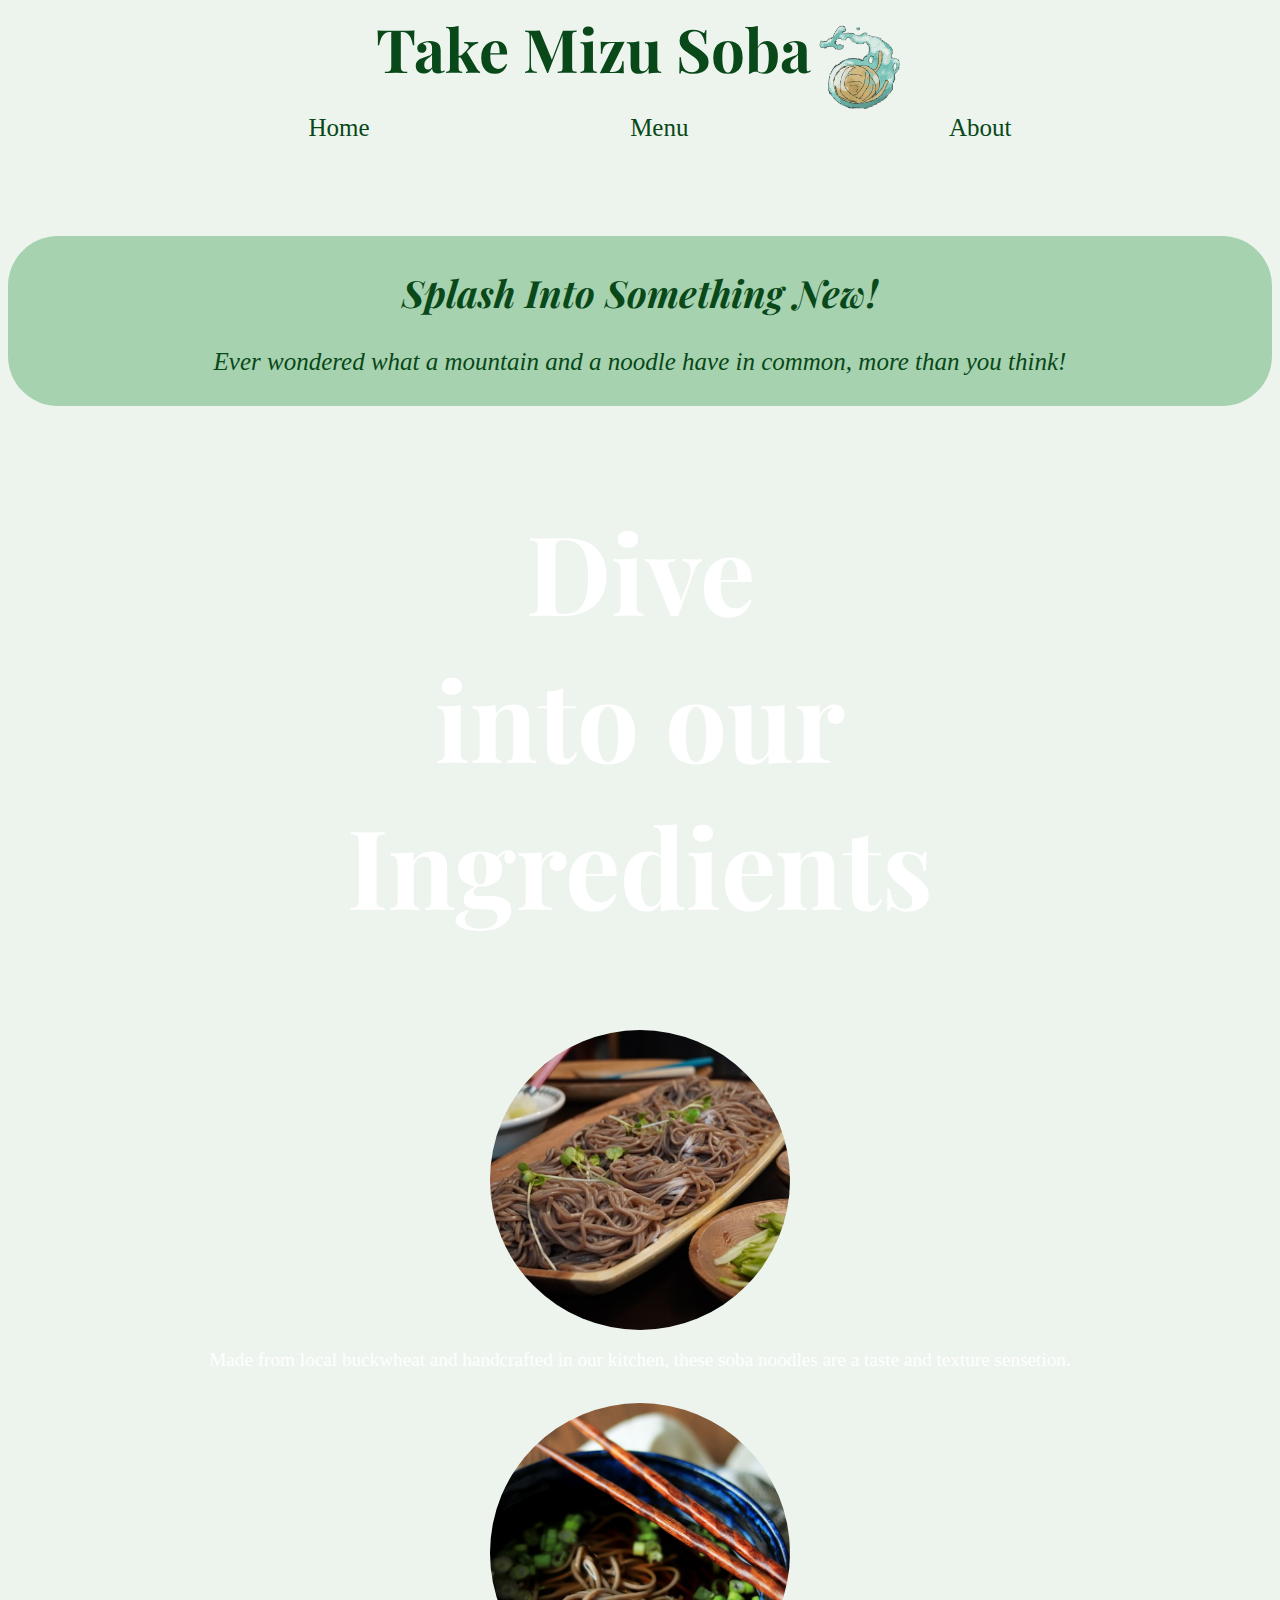
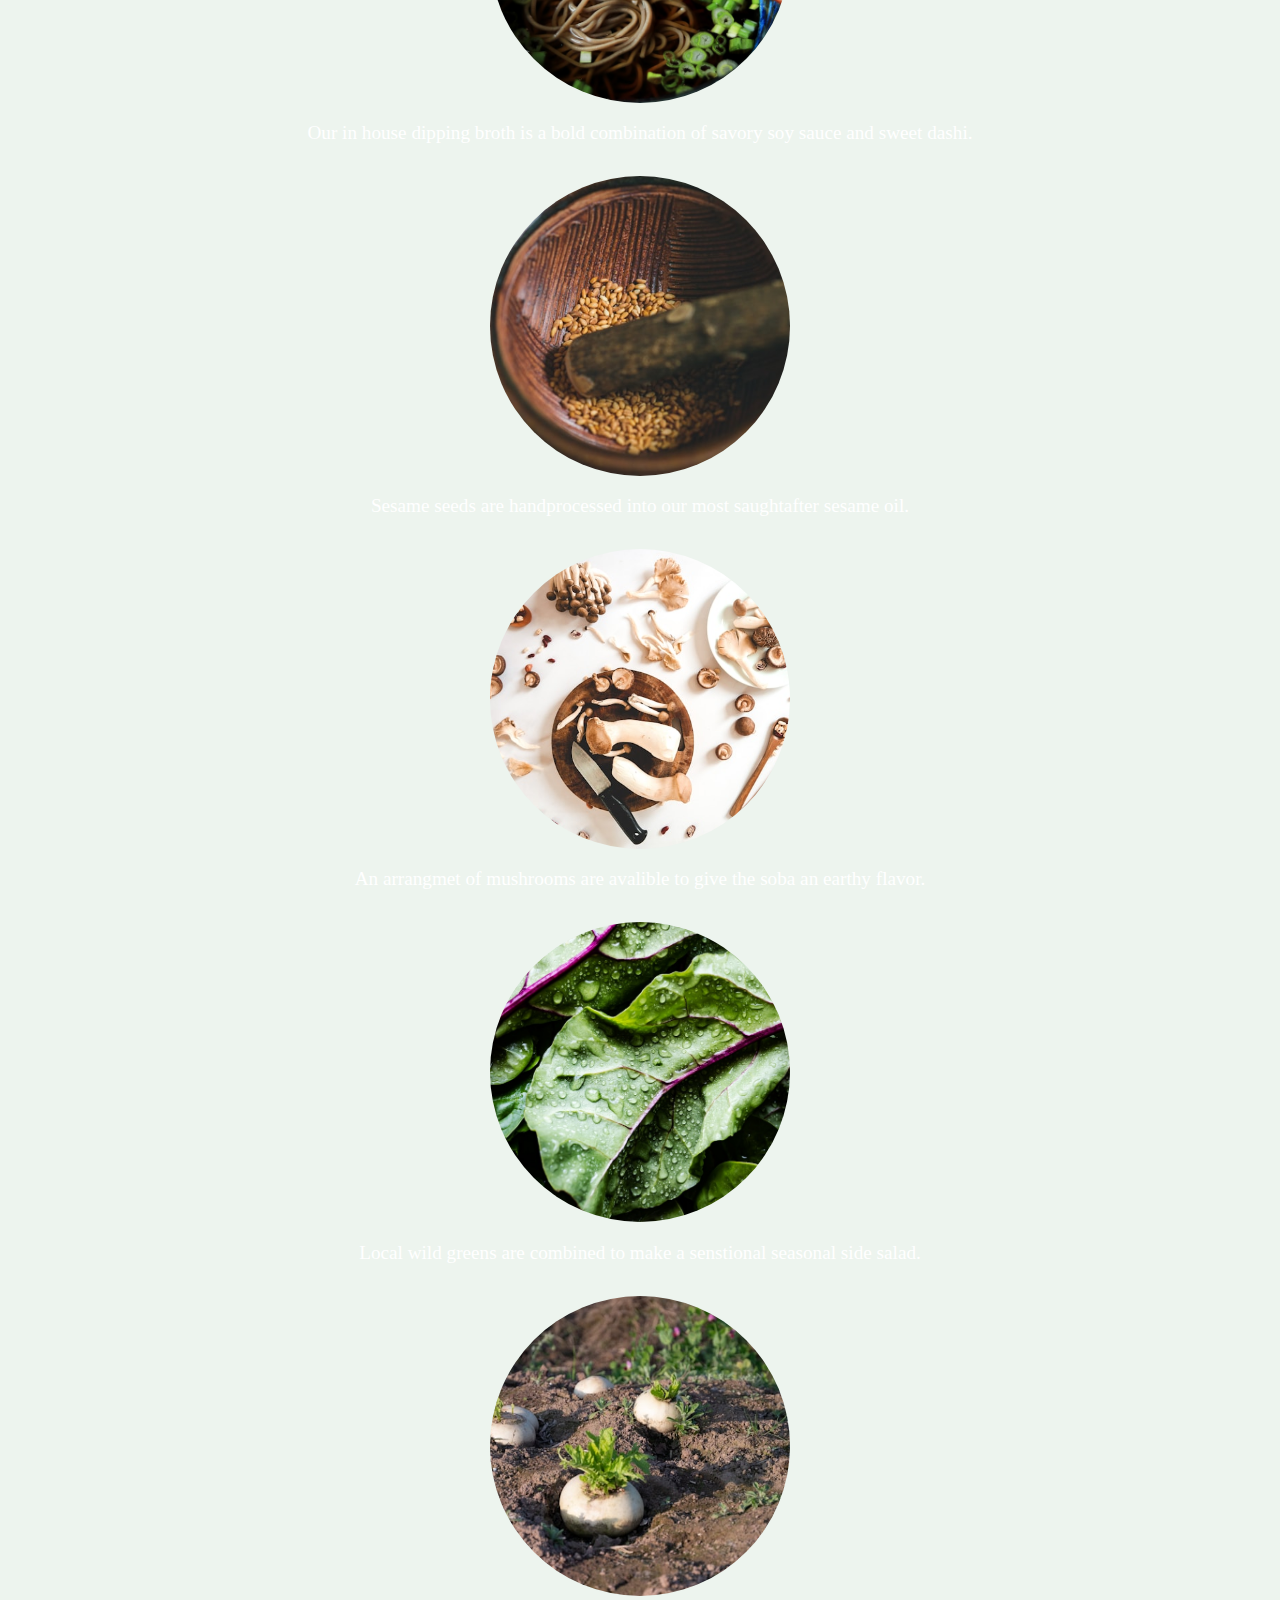
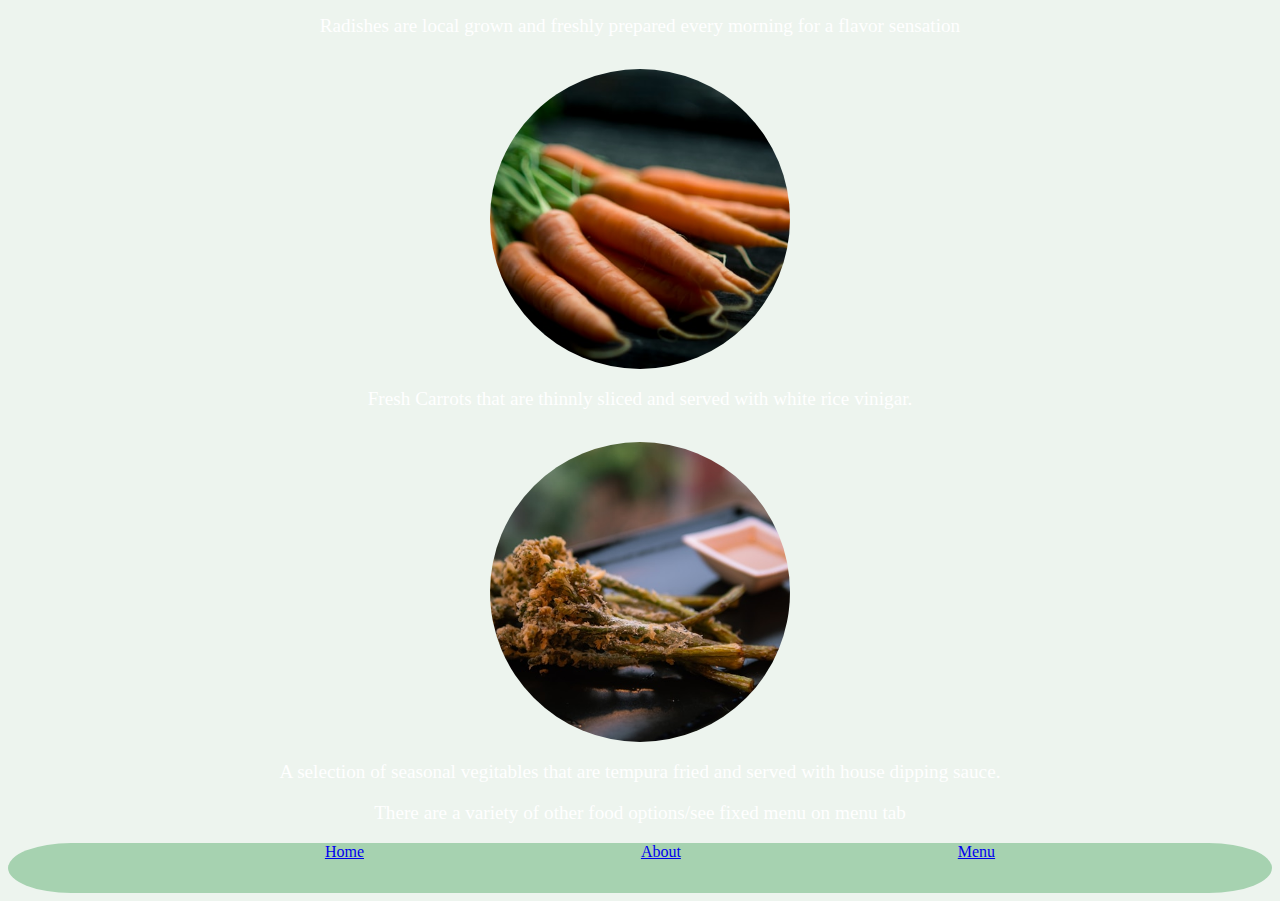
<file: index.html>
<!DOCTYPE html>
<html lang="en">
<head>
    <link rel="shortcut icon" href="Assets/favicon.ico" type="image/x-icon">
    <meta charset="UTF-8">
    <meta name="viewport" content="width=device-width, initial-scale=1.0">
    <title>Take Mizu Soba | Home </title>
    <link rel="stylesheet" href="style.css">
    <link rel="preconnect" href="https://fonts.googleapis.com">
<link rel="preconnect" href="https://fonts.gstatic.com" crossorigin>
<link href="https://fonts.googleapis.com/css2?family=Lato:ital,wght@0,100;0,300;0,400;0,700;0,900;1,100;1,300;1,400;1,700;1,900&family=Playfair+Display:ital,wght@0,400..900;1,400..900&display=swap" rel="stylesheet">
</head>
<body>
   

<!--Header Starts-->
    <header class="header" id="header">
    <div>
        <h1 class="title" id="title"> Take Mizu Soba</h1>
        <a href="#" class="logo" id="logo"> <img src="Assets/logoplaceholder.png"></a>
    </div>
        <div id="main-bar" class="main-bar-line"></div>
        <div class="nav">
            <ul class="navbar">
                <li><a class="active" href="index.html">Home</a></li>
                <li><a href="./Public/menu.html">Menu</a></li>
                <li><a href="./Public/about.html">About</a></li>
            </ul>
        </div>
    
    </header>
<!--Header Ends-->
   

<!--Top of Page Starts Starts-->

    <div class="contentOne" id="contentOne">
        <div class="content-info">
            <h2> Splash Into Something New! </h2>
            <p>Ever wondered what a mountain and a noodle have in common, more than you think!</p>
         </div>        
        </div>

<!--Top of Page Ends-->

<!--Top of Middle Page Starts-->
    <div class="food" id="food">
        <h2>Dive <br> into our <br> Ingredients</h2>
       <!--- <div class="container">
            <div class="mySlides">
                <div class="numbertext"> 1 / 8 </div>
                <img src="Assets/SobaNoodles.jpg" style="width: 100%">
            </div>
            <div class="mySlides">
                <div class="numbertext"> 2 / 8 </div>
                <img src="Assets/SesameSeeds.jpg" style="width: 100%">
            </div>
            <div class="mySlides">
                <div class="numbertext"> 3 / 8 </div>
                <img src="Assets/Mushrooms.jpg" style="width: 100%">
            </div>
            <div class="mySlides">
                <div class="numbertext"> 4 / 8 </div>
                <img src="Assets/LeafyGreen.jpg" style="width: 100%">
            </div>
            <div class="mySlides">
                <div class="numbertext"> 5 / 8 </div>
                <img src="Assets/DiakonRadish.jpg" style="width: 100%">
            </div>
            <div class="mySlides">
                <div class="numbertext"> 6 / 8 </div>
                <img src="Assets/Carrots.jpg" style="width: 100%">
            </div>
            <div class="mySlides">
                <div class="numbertext"> 7 / 8 </div>
                <img src="Assets/SobaBowl.jpg" style="width: 100%">
            </div>
            <div class="mySlides">
                <div class="numbertext"> 8 / 8 </div>
                <img src="Assets/TempuraVeggies.jpg" style="width: 100%">
            </div>
            <a class="prev" onclick="plusSlibes(-1)">&#10094;</a>
            <a class="next" onclick="plusSlibes(1)">&#10095;</a>
            <div class="caption-container">
                <p id-"caption"></p>
            </div>
            <div class="row">
                <div class="column">
                    <img class="demo cursor" src="Assets/SobaNoodles.jpg" style="width: 100%;" onclick="currentSlide(1)" alt="">
                </div>
                <div class="column">
                    <img class="demo cursor" src="Assets/SesameSeeds.jpg" style="width: 100%;" onclick="currentSlide(2)" alt="">
                </div>
                <div class="column">
                    <img class="demo cursor" src="Assets/Mushrooms.jpg" style="width: 100%;" onclick="currentSlide(3)" alt="">
                </div>
                <div class="column">
                    <img class="demo cursor" src="Assets/LeafyGreen.jpg" style="width: 100%;" onclick="currentSlide(4)" alt="">
                </div>
                <div class="column">
                    <img class="demo cursor" src="Assets/DiakonRadish.jpg" style="width: 100%;" onclick="currentSlide(5)" alt="">
                </div>
                <div class="column">
                    <img class="demo cursor" src="Assets/Carrots.jpg" style="width: 100%;" onclick="currentSlide(6)" alt="">
                </div>
                <div class="column">
                    <img class="demo cursor" src="Assets/SobaBowl.jpg" style="width: 100%;" onclick="currentSlide(7)" alt="">
                </div>
                <div class="column">
                    <img class="demo cursor" src="Assets/TempuraVeggies.jpg" style="width: 100%;" onclick="currentSlide(8)" alt="">
                </div>
            </div>
        </div> --->
   <div class="food-row">
            <img src="Assets/SobaNoodles.jpg" alt="long bowl of soba, veggies around"> <p> Made from local buckwheat and handcrafted in our kitchen, these soba noodles are a taste and texture sensetion.</p>
            <img src="Assets/SobaBowl.jpg" alt=""> <p>Our in house dipping broth is a bold combination of savory soy sauce and sweet dashi. </p>
            <img src="Assets/SesameSeeds.jpg"> <p>Sesame seeds are handprocessed into our most saughtafter sesame oil.</p>
            <img src="Assets/Mushrooms.jpg"> <p>An arrangmet of mushrooms are avalible to give the soba an earthy flavor.</p>
            <img src="Assets/LeafyGreen.jpg"> <p>Local wild greens are combined to make a senstional seasonal side salad.</p>
            <img src="Assets/DiakonRadish.jpg"> <p>Radishes are local grown and freshly prepared every morning for a flavor sensation</p>
            <img src="Assets/Carrots.jpg"> <p>Fresh Carrots that are thinnly sliced and served with white rice vinigar.</p>
            <img src="Assets/TempuraVeggies.jpg"> <p>A selection of seasonal vegitables that are tempura fried and served with house dipping sauce. </p>
        </div>
        <p>There are a variety of other food options/see fixed menu on menu tab</p>
    </div>

<!--End of Middle Part-->

<footer class="footer">
    <nav>
        <ul class="footerli">
            <li><a class="active" href="index.html">Home</a></li>
            <li><a href="./Public/about.html">About</a></li>
            <li><a href="./Public/menu.html">Menu</a></li>
    
        </ul>
    </nav>
</footer>
    

</body>
</html>
</file>
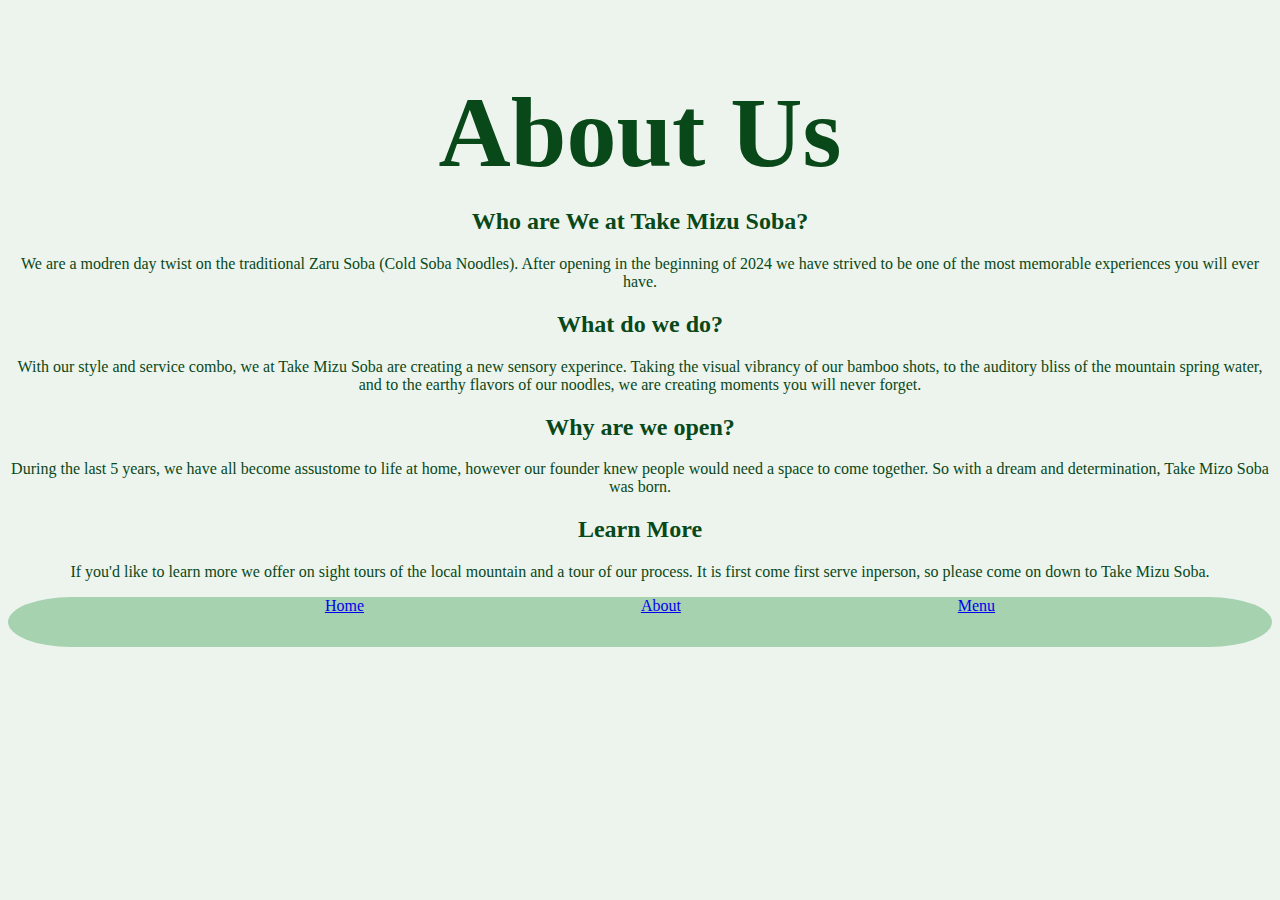
<file: Public/about.html>
<!DOCTYPE html>
<html lang="en">
<head>
    <link rel="shortcut icon" href="../Assets/favicon.ico" type="image/x-icon">
    <meta charset="UTF-8">
    <meta name="viewport" content="width=device-width, initial-scale=1.0">
    <title>Take Mizu Soba | About </title>
    <link rel="stylesheet" href="../style.css">
</head>
<body>
    <div class="header">
        <div class="titleAbout">
            <h1> About Us</h1>
        </div>
    </div>
<div class="AboutBody">
    <div>
        <h2>Who are We at Take Mizu Soba? </h2>
        <p>We are a modren day twist on the traditional Zaru Soba (Cold Soba Noodles). After opening in the beginning of 2024 we have strived to be one of the most memorable experiences you will ever have.   </p>
    </div>
    <div>
        <h2>What do we do? </h2>
        <p>With our style and service combo, we at Take Mizu Soba are creating a new sensory experince. Taking the visual vibrancy of our bamboo shots, to the auditory bliss of the mountain spring water, and to the earthy flavors of our noodles, we are creating moments you will never forget.</p>
    </div>
    <div>
        <h2>Why are we open?</h2>
        <p>During the last 5 years, we have all become assustome to life at home, however our founder knew people would need a space to come together. So with a dream and determination, Take Mizo Soba was born.</p>
    </div>
    <div>
        <h2>Learn More</h2>
        <p>If you'd like to learn more we offer on sight tours of the local mountain and a tour of our process. It is first come first serve inperson, so please come on down to Take Mizu Soba.</p>
    </div>
</div>
    
    <div class="footer">
        <nav>
            <ul class="footerli">
                <li><a class="active" href="../index.html">Home</a></li>
                <li><a href="about.html">About</a></li>
                <li><a href="menu.html">Menu</a></li>
        
            </ul>
        </nav>
    </div>

    
</body>
</html>
</file>
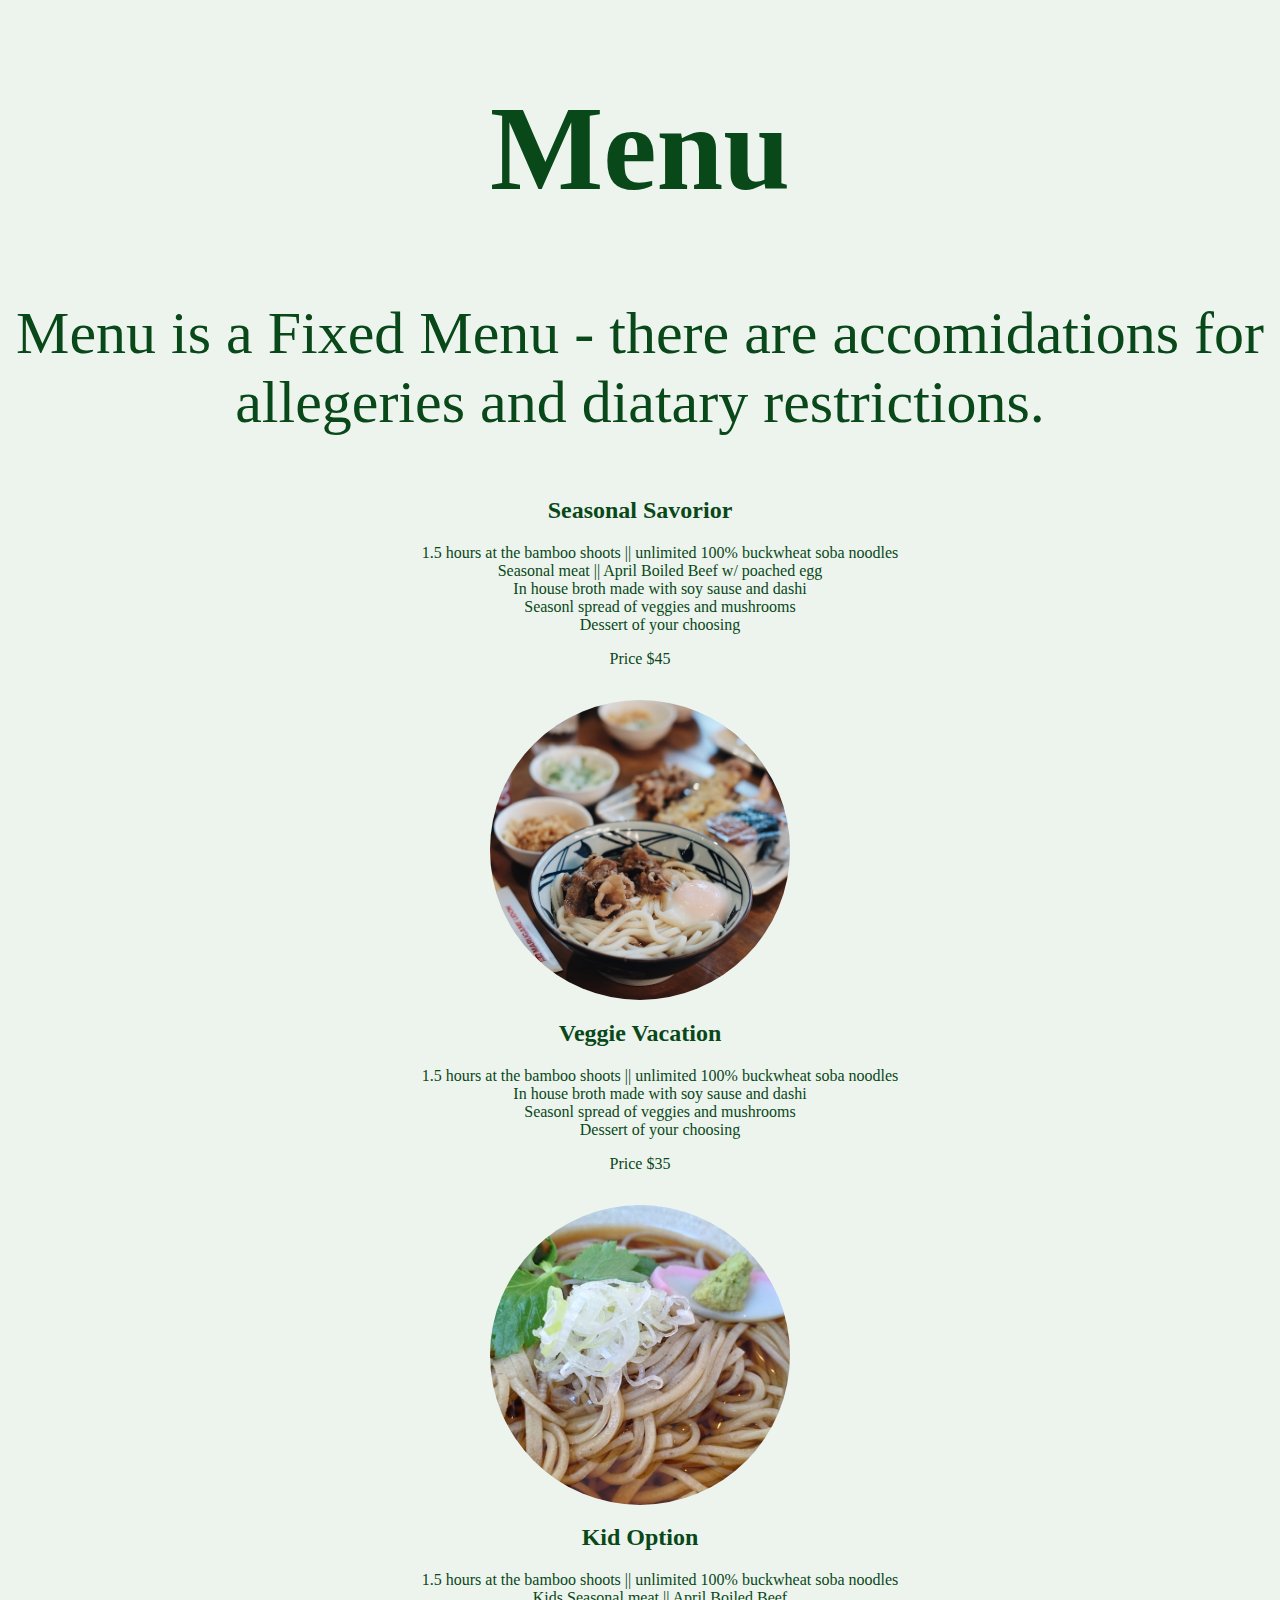
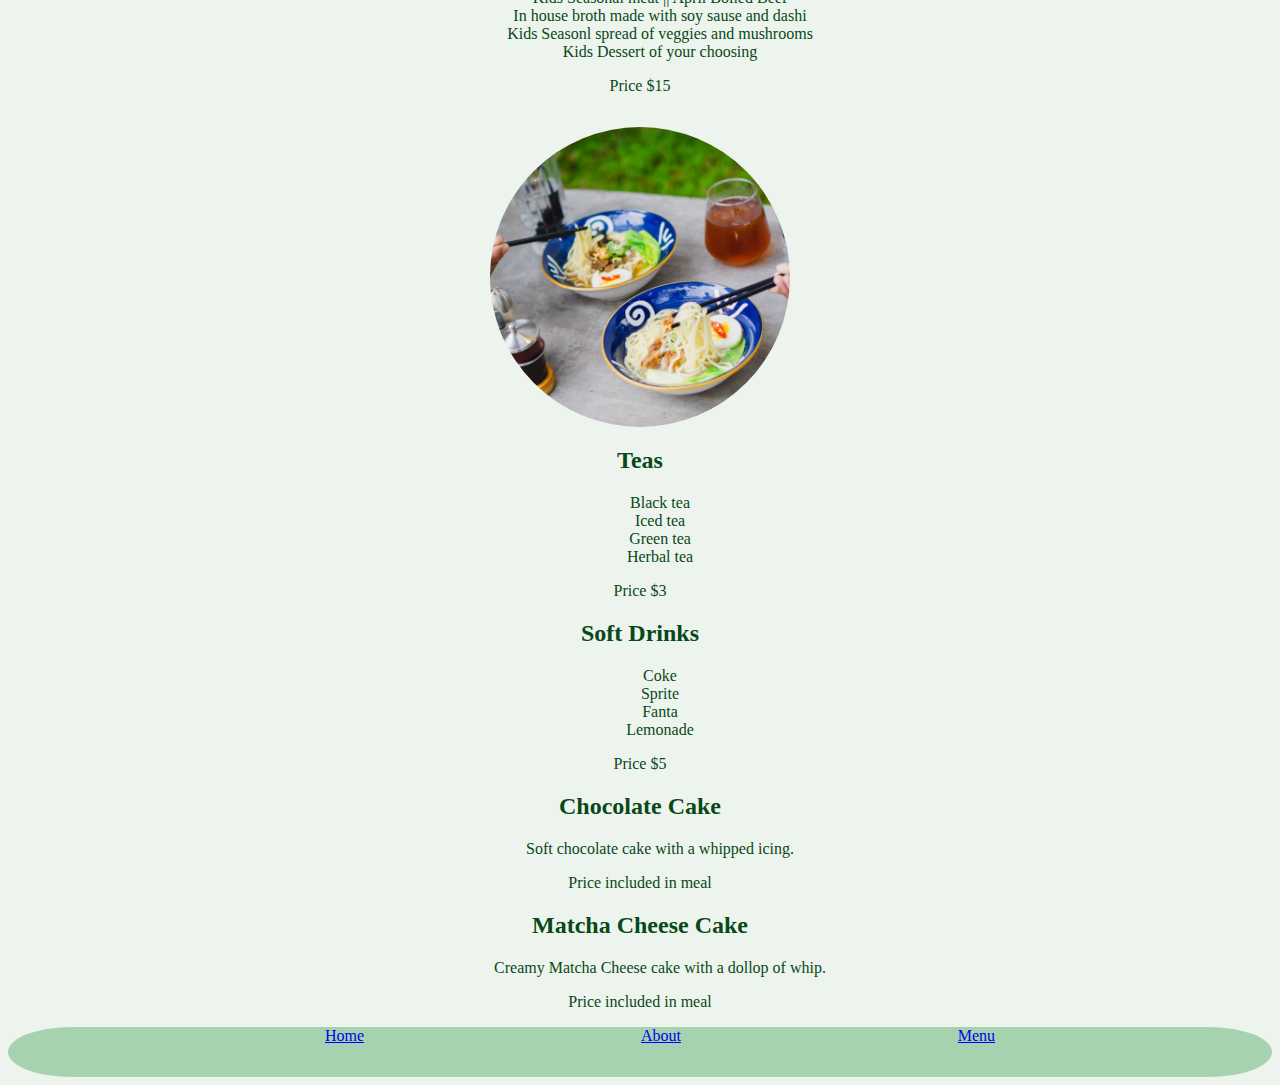
<file: Public/menu.html>
<!DOCTYPE html>
<html lang="en">
<head>
    <link rel="shortcut icon" href="Assets/favicon.ico" type="image/x-icon">
    <meta charset="UTF-8">
    <meta name="viewport" content="width=device-width, initial-scale=1.0">
    <title> Take Mizu Soba | Menu </title>
    <link rel="stylesheet" href="../style.css">
</head>
<body>
    <header>
        <div class= "title">
           <div class="titlemenu">
            <h1>Menu</h1>
            <p>Menu is a Fixed Menu - there are accomidations for allegeries and diatary restrictions.</p>
           </div> 
        </div>
    </header>
    <div class="menuList">
        <div class="itemOne" id="items">
        <h2>Seasonal Savorior</h2>
        <ul>
            <li>1.5 hours at the bamboo shoots || unlimited 100% buckwheat soba noodles</li>
            <li>Seasonal meat || April Boiled Beef w/ poached egg</li>
            <li>In house broth made with soy sause and dashi</li>
            <li>Seasonl spread of veggies and mushrooms</li>
            <li>Dessert of your choosing</li>
        </ul>
        <p>Price $45</p>
        <img src="../Assets/meatopt.jpg" alt="A bowl of Soba with beef and a poched egg">
        </div>

        <div class="itemTwo" id="items">
        <h2>Veggie Vacation</h2>
        <ul>
            <li>1.5 hours at the bamboo shoots || unlimited 100% buckwheat soba noodles</li>
            <li>In house broth made with soy sause and dashi</li>
            <li>Seasonl spread of veggies and mushrooms</li>
            <li>Dessert of your choosing</li>
        </ul>
        <p>Price $35</p>
        <img src="../Assets/veggieopt.jpg" alt="A bowl of Soba with garnishes">
        </div>

        <div class="itemThree" id="items">
        <h2>Kid Option</h2>
        <ul>
            <li>1.5 hours at the bamboo shoots || unlimited 100% buckwheat soba noodles</li>
            <li>Kids Seasonal meat || April Boiled Beef</li>
            <li>In house broth made with soy sause and dashi</li>
            <li>Kids Seasonl spread of veggies and mushrooms</li>
            <li>Kids Dessert of your choosing</li>
        </ul>
        <p>Price $15</p>
        <img src="../Assets/kidopt.jpg" alt="Two kidsized bowls of soba with a leafy green and meat">
        </div>

        <div class="drinkMenu">
            <div class="itemFour" id="drinks">
                <h2>Teas</h2>
            <ul>
                <li>Black tea</li>
                <li>Iced tea</li>
                <li>Green tea</li>
                <li>Herbal tea</li>
            </ul>
            <p>Price $3</p>
            </div>
            
            <div class="itemFive" id="drinks">
                <h2>Soft Drinks</h2>
            <ul>
                <li>Coke</li>
                <li>Sprite</li>
                <li>Fanta</li>
                <li>Lemonade</li>
            </ul>
            <p>Price $5</p>
            </div>

        </div>
    
        <div class="dessertMenu">
            <div class="itemSix" id="dessert">
                <h2>Chocolate Cake</h2>
                <ul>
                    <li>Soft chocolate cake with a whipped icing.</li>
                </ul>
                <p>Price included in meal</p>
            </div>
            <div class="itemSix" id="dessert">
                <h2>Matcha Cheese Cake</h2>
                <ul>
                    <li>Creamy Matcha Cheese cake with a dollop of whip.</li>
                </ul>
                <p>Price included in meal</p>
            </div>
        </div>

    </div>
   
    <div class="footer">
        <nav>
            <ul class="footerli">
                <li><a class="active" href="../index.html">Home</a></li>
                <li><a href="about.html">About</a></li>
                <li><a href="menu.html">Menu</a></li>
        
            </ul>
        </nav>
    </div>

</body>
</html>
</file>
<file: style.css>
* {
  box-sizing: border-box;
}
h1,h2,h3{
  font-family:'Playfair Display';
}

li,p {
  font-size: 'Latos';
}
  .header{
   display: block;
   text-align: center;
   overflow: hidden; 
   height: 180px;
   /* background-color: aqua;*/
  border-radius: 15% / 100% 100%  ; 
  z-index: 1;
}

  .title{
   display: contents;
   padding: 10px;
   width: px;
   margin: 0 auto;
   font-size: 60px;
   color: rgb(9, 72, 24);
  }


  header a img{
  vertical-align: middle;
  width: 90px;

  }
  
  .navbar{
   display: flex;
   justify-content:space-evenly;
   list-style: none;
   margin: 0 auto;
  }

  .navbar a{
   font-size: 25px;
   color:rgb(9, 72, 24);
   font-weight: 500;
   text-decoration: none;
  }


  .contentOne{
  background: rgb(166, 210, 176);
  position: flex;
  height: 170px;
  display: flex;
  border-radius:50px;
  margin-top: 3rem;
  margin-bottom: 3rem;
  }

  .content-info{
    text-align: center;
    font-size: 25px;
    margin: 0 auto;
    font-style: oblique;
    color: rgb(9, 72, 24);
  }

.food{
  background-image: url(https://media.gettyimages.com/id/1226975890/video/water-running-through-the-half-round-bamboo-poles-at-iljiam-temple-samsan-myeon-haenam-gun.jpg?s=640x640&k=20&c=82IM9BH3QRVaLHDQWKnoEnUucolcE776lU_AP5HY2tM=);
  background-repeat: no-repeat;
  background-attachment: fixed;
  background-size: 100% 100%;
  color: #ffffff;
}

  .food h2{
   text-align: center;
   font-size: 110px;
   display: flexbox;
   align-self: auto;
  }
  
  .food-row img{
    width: 300px;
    display: flex;
    margin: auto;
    height: 300px;
    object-fit: cover;
    border-radius: 100%;
    margin-top: 2rem;
  }

  .food-row p{
    text-align: center;
    font-size: 0%;
  }

.food p{
  text-align: center;
  font-size: larger;
}
.menuList img{
  width: 300px;
  display: flex;
  margin: auto;
  height: 300px;
  object-fit: cover;
  border-radius: 100%;
  margin-top: 2rem;
}
.titlemenu{
  text-align: center;
}

.menuList{
text-align: center;
color: rgb(9, 72, 24);
}
.menuList ul{
text-align: center;
color: rgb(9, 72, 24);
list-style: none;
}

.items,.drinks,.dessert{
  list-style: none;
}
.titleAbout{
  text-align: center;
  font-size: 50px;
  color: rgb(9, 72, 24);
  font-family: Playfair Display;
  border-color: rgb(166, 210, 176);
}

.AboutBody{
  text-align: center;
  color:rgb(9, 72, 24);
}

  .footer{
    display: block;
    text-align: center;
    overflow: hidden; 
    height: 50px;
    background-color: rgb(166, 210, 176);
    border-radius: 10% / 100% 100%  ;  
   
 }
  .footerli{
    display: flex;
   justify-content:space-evenly;
   list-style: none;
   margin: 0 auto;
   color:rgb(9, 72, 24);
  }

  body{
    background-color: rgb(237, 244, 238);
  }
</file>
